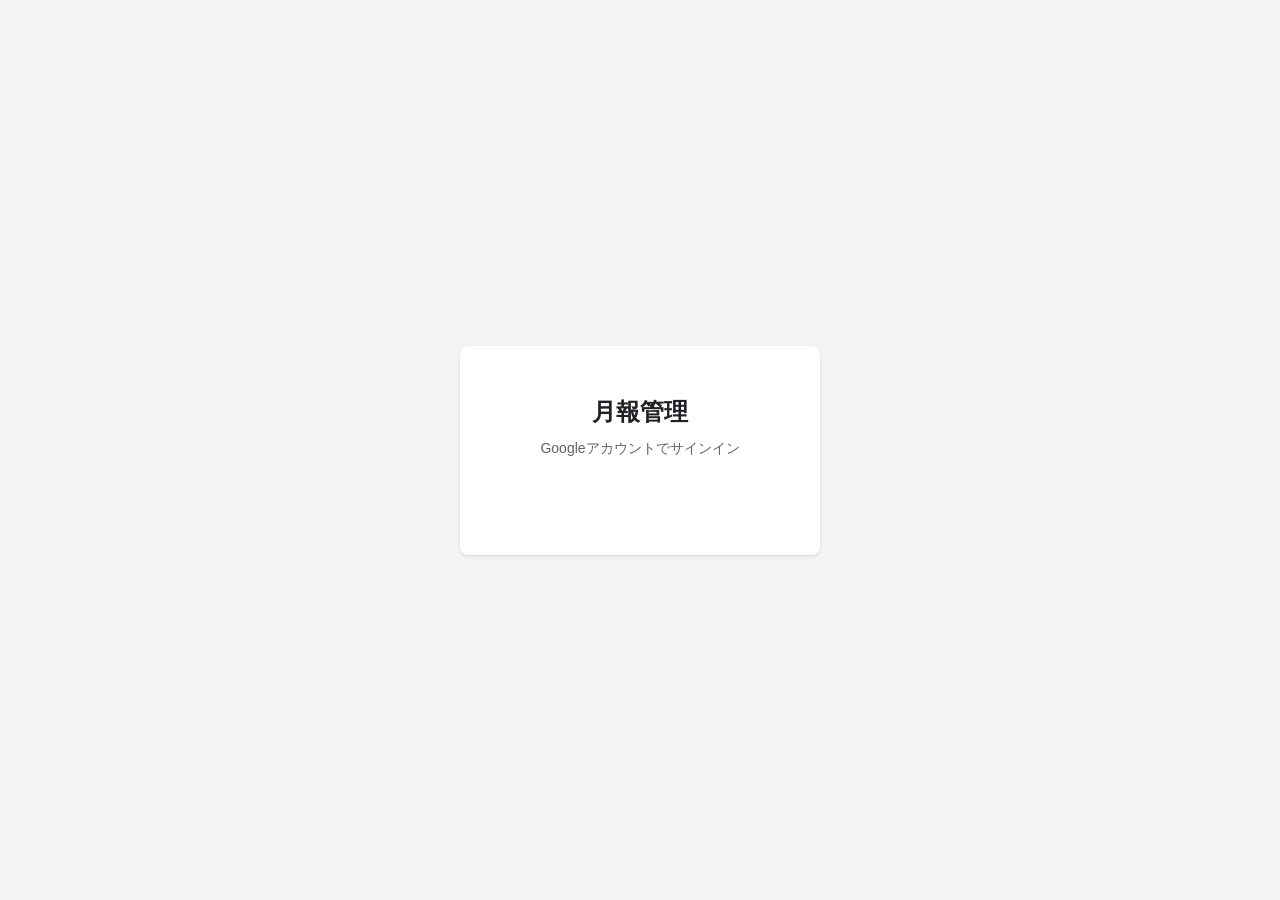
<file: docs/staff/index.html>
<!DOCTYPE html>
<html lang="ja">
<head>
  <meta charset="UTF-8">
  <meta name="viewport" content="width=device-width, initial-scale=1.0">
  <meta name="robots" content="noindex,nofollow">
  <title>月報管理ダッシュボード</title>
  <link rel="stylesheet" href="css/dashboard.css?v=20260623a">
</head>
<body>

  <!-- ログイン画面 -->
  <div id="screen-login" class="screen active">
    <div class="login-box">
      <h1>月報管理</h1>
      <p class="login-sub">Googleアカウントでサインイン</p>
      <div id="g-signin-btn" style="display:flex;justify-content:center;margin:24px 0"></div>
      <p id="login-loading" class="login-sub hidden">ログイン中...</p>
      <p id="login-error" class="error-msg hidden">アクセス権限がありません</p>
    </div>
  </div>

  <!-- メイン画面 -->
  <div id="screen-main" class="screen">

    <header class="header">
      <h1 class="header-title">月報管理ダッシュボード</h1>
      <div class="header-controls">
        <input type="month" id="input-yearmonth" class="input-month">
        <button class="btn btn-outline" id="btn-driver-master">マスタ管理</button>
        <button class="btn btn-outline" id="btn-export">CSV出力</button>
        <button class="btn btn-ghost" id="btn-logout">ログアウト</button>
      </div>
    </header>

    <main class="main-content">

      <!-- 統計カード -->
      <section class="stats-row" id="stats-row">
        <div class="stat-card">
          <div class="stat-value" id="stat-total">-</div>
          <div class="stat-label">提出総数</div>
        </div>
        <div class="stat-card pending">
          <div class="stat-value" id="stat-pending">-</div>
          <div class="stat-label">確認待ち</div>
        </div>
        <div class="stat-card confirmed">
          <div class="stat-value" id="stat-confirmed">-</div>
          <div class="stat-label">確定済み</div>
        </div>
        <div class="stat-card error">
          <div class="stat-value" id="stat-error">-</div>
          <div class="stat-label">OCRエラー</div>
        </div>
      </section>

      <!-- ドライバー一覧 -->
      <section class="table-section">
        <div class="table-header">
          <h2>ドライバー別 提出状況</h2>
          <button class="btn btn-sm btn-outline" id="btn-refresh">更新</button>
        </div>
        <div class="table-wrap">
          <table id="driver-table">
            <thead>
              <tr>
                <th>ドライバー名</th>
                <th>現場</th>
                <th>稼働日数</th>
                <th>請求金額</th>
                <th>走行距離</th>
                <th>超過km</th>
                <th>ステータス</th>
                <th>OCR完了</th>
                <th></th>
              </tr>
            </thead>
            <tbody id="driver-tbody">
              <tr><td colspan="9" class="empty-cell">データを読み込んでいます...</td></tr>
            </tbody>
          </table>
        </div>
      </section>

    </main>
  </div>

  <!-- OCR確認画面 -->
  <div id="screen-ocr" class="screen">
    <header class="header">
      <button class="btn btn-ghost" id="btn-back-to-list">← 一覧に戻る</button>
      <h2 id="ocr-header-title" class="header-title">-</h2>
      <a id="ocr-file-link" href="#" target="_blank" class="btn btn-outline">月報ファイルを開く ↗</a>
      <a id="ocr-original-link" href="#" target="_blank" class="btn btn-outline hidden">原本 ↗</a>
      <a id="ocr-folder-link" href="#" target="_blank" class="btn btn-outline hidden">フォルダを開く ↗</a>
    </header>

    <main class="main-content">
      <div class="ocr-layout">

        <!-- 日別データテーブル -->
        <section class="ocr-table-section">
          <div class="ocr-summary" id="ocr-summary">
            <span>単価: <strong id="ocr-unit-price">-</strong></span>
            <span>稼働日数: <strong id="ocr-working-days">-</strong> 日</span>
            <span>請求合計: <strong id="ocr-billing">-</strong></span>
            <span>走行距離: <strong id="ocr-total-distance">-</strong> km</span>
            <span>超過km: <strong id="ocr-total-over-km">-</strong> km</span>
          </div>
          <div class="table-wrap">
            <table id="ocr-table">
              <thead>
                <tr>
                  <th>日</th>
                  <th>開始時間</th>
                  <th>終了時間</th>
                  <th>個数</th>
                  <th>走行距離(km)</th>
                  <th>超過km</th>
                  <th>稼働</th>
                </tr>
              </thead>
              <tbody id="ocr-tbody"></tbody>
            </table>
          </div>
        </section>

        <!-- 立替明細セクション -->
        <section class="ocr-table-section expense-section">
          <div class="table-header">
            <h3 class="expense-title">立替明細</h3>
          </div>
          <div class="table-wrap">
            <table id="expense-table">
              <thead>
                <tr>
                  <th>#</th>
                  <th>区分</th>
                  <th>金額</th>
                  <th>内容</th>
                </tr>
              </thead>
              <tbody id="expense-tbody">
                <tr><td colspan="4" class="empty-cell">立替なし</td></tr>
              </tbody>
            </table>
          </div>
        </section>

        <!-- 備考セクション -->
        <section class="ocr-table-section expense-section" id="note-section">
          <div class="table-header">
            <h3 class="expense-title">備考</h3>
          </div>
          <div id="note-content" class="note-content">-</div>
        </section>

        <!-- 添付ファイルセクション -->
        <section class="ocr-table-section expense-section" id="attachment-section">
          <div class="table-header">
            <h3 class="expense-title">添付ファイル</h3>
          </div>
          <div id="attachment-links" class="attachment-links"></div>
        </section>

      </div>

      <!-- 操作ボタン -->
      <div class="ocr-actions">
        <button class="btn btn-outline" id="btn-save-correction">修正を保存</button>
        <button class="btn btn-confirm" id="btn-confirm-month" disabled>この月を確定する</button>
      </div>

    </main>
  </div>

  <!-- ドライバーマスタ管理画面 -->
  <div id="screen-driver-master" class="screen">
    <header class="header">
      <button class="btn btn-ghost" id="btn-back-from-master">← 一覧に戻る</button>
      <h2 class="header-title">ドライバーマスタ管理</h2>
    </header>
    <main class="main-content">

      <!-- 未登録ユーザーセクション -->
      <section class="table-section" style="margin-bottom:16px">
        <div class="table-header">
          <h2>未登録ユーザー</h2>
        </div>
        <div class="table-wrap">
          <table>
            <thead>
              <tr>
                <th>アクセス日時</th>
                <th>表示名</th>
                <th>LINEユーザーID</th>
                <th></th>
              </tr>
            </thead>
            <tbody id="unregistered-tbody">
              <tr><td colspan="4" class="empty-cell">読み込み中...</td></tr>
            </tbody>
          </table>
        </div>
      </section>

      <!-- 登録済みドライバーセクション -->
      <section class="table-section">
        <div class="table-header">
          <h2>登録済みドライバー</h2>
          <button class="btn btn-sm btn-outline" id="btn-add-driver">＋ 新規追加</button>
        </div>
        <div class="table-wrap">
          <table>
            <thead>
              <tr>
                <th>ドライバー名</th>
                <th>現場名</th>
                <th>単価(税別)</th>
                <th>基準拘束時間(分)</th>
                <th>休憩時間(分)</th>
                <th>状態</th>
                <th></th>
              </tr>
            </thead>
            <tbody id="driver-master-tbody">
              <tr><td colspan="7" class="empty-cell">読み込み中...</td></tr>
            </tbody>
          </table>
        </div>
      </section>

    </main>
  </div>

  <!-- CSV出力モーダル -->
  <div id="modal-export" class="modal hidden">
    <div class="modal-box">
      <h3>CSV出力</h3>
      <p id="export-yearmonth-label"></p>
      <div class="table-wrap" style="margin: 16px 0;">
        <table id="export-table">
          <thead>
            <tr>
              <th>ドライバー名</th><th>現場</th><th>稼働日数</th>
              <th>実働時間(h)</th><th>単価</th><th>請求金額</th>
              <th>個数合計</th><th>走行距離合計(km)</th><th>超過km合計</th>
            </tr>
          </thead>
          <tbody id="export-tbody"></tbody>
        </table>
      </div>
      <div class="modal-actions">
        <button class="btn btn-ghost" id="btn-modal-close">閉じる</button>
        <button class="btn btn-primary" id="btn-download-csv">CSVダウンロード</button>
      </div>
    </div>
  </div>
  <!-- ドライバー追加・編集モーダル -->
  <div id="modal-driver" class="modal hidden">
    <div class="modal-box">
      <h3 id="modal-driver-title">ドライバー追加</h3>
      <div class="form-grid">
        <label class="form-field form-field-full">LINEユーザーID
          <input id="driver-uid" type="text" placeholder="U1234567890abcdef...">
        </label>
        <label class="form-field">ドライバー名
          <input id="driver-name" type="text" placeholder="山田 太郎">
        </label>
        <label class="form-field">現場名
          <input id="driver-site" type="text" placeholder="〇〇営業所">
        </label>
        <label class="form-field">単価（税別）
          <input id="driver-unit-price" type="number" min="0" placeholder="0">
        </label>
        <label class="form-field">基準拘束時間（分）
          <input id="driver-base-min" type="number" min="0" placeholder="0">
        </label>
        <label class="form-field">休憩時間（分）
          <input id="driver-break-min" type="number" min="0" placeholder="0">
        </label>
      </div>
      <div class="modal-actions">
        <button class="btn btn-ghost" id="btn-driver-modal-cancel">キャンセル</button>
        <button class="btn btn-primary" id="btn-driver-modal-save">保存</button>
      </div>
    </div>
  </div>

  <div id="modal-overlay" class="modal-overlay hidden"></div>

  <!-- トースト -->
  <div id="toast" class="toast hidden"></div>

  <script src="https://accounts.google.com/gsi/client" defer></script>
  <script src="../config.js?v=20260623a"></script>
  <script src="js/dashboard.js?v=20260626b" defer></script>
</body>
</html>
</file>
<file: docs/staff/css/dashboard.css>
*, *::before, *::after { box-sizing: border-box; margin: 0; padding: 0; }

:root {
  --bg:       #f1f3f4;
  --surface:  #ffffff;
  --border:   #dadce0;
  --text:     #202124;
  --text-sub: #5f6368;
  --primary:  #1a73e8;
  --success:  #34a853;
  --warning:  #f29900;
  --danger:   #ea4335;
  --radius:   8px;
}

body {
  background: var(--bg);
  color: var(--text);
  font-family: 'Helvetica Neue', Arial, 'Hiragino Kaku Gothic ProN', sans-serif;
  font-size: 14px;
  line-height: 1.5;
}

/* ===== 画面切り替え ===== */
.screen { display: none; }
.screen.active { display: flex; flex-direction: column; min-height: 100vh; }

/* ===== ログイン ===== */
#screen-login {
  align-items: center;
  justify-content: center;
  background: var(--bg);
}
.login-box {
  background: var(--surface);
  border-radius: var(--radius);
  padding: 48px 40px;
  width: 360px;
  box-shadow: 0 1px 3px rgba(0,0,0,0.12);
  text-align: center;
}
.login-box h1 { font-size: 24px; margin-bottom: 8px; }
.login-sub { color: var(--text-sub); margin-bottom: 24px; }
.input-token {
  width: 100%;
  border: 1px solid var(--border);
  border-radius: var(--radius);
  padding: 10px 14px;
  font-size: 15px;
  margin-bottom: 16px;
  outline: none;
}
.input-token:focus { border-color: var(--primary); }

/* ===== ヘッダー ===== */
.header {
  background: var(--surface);
  border-bottom: 1px solid var(--border);
  padding: 0 24px;
  height: 60px;
  display: flex;
  align-items: center;
  gap: 16px;
  position: sticky;
  top: 0;
  z-index: 10;
}
.header-title {
  font-size: 18px;
  font-weight: 600;
  flex: 1;
}
.input-month {
  border: 1px solid var(--border);
  border-radius: var(--radius);
  padding: 6px 10px;
  font-size: 14px;
  outline: none;
}
.input-month:focus { border-color: var(--primary); }

/* ===== メインコンテンツ ===== */
.main-content { padding: 24px; flex: 1; }

/* ===== 統計カード ===== */
.stats-row {
  display: grid;
  grid-template-columns: repeat(4, 1fr);
  gap: 16px;
  margin-bottom: 24px;
}
.stat-card {
  background: var(--surface);
  border-radius: var(--radius);
  padding: 20px 24px;
  border-left: 4px solid var(--border);
  box-shadow: 0 1px 2px rgba(0,0,0,0.08);
}
.stat-card.pending   { border-left-color: var(--warning); }
.stat-card.confirmed { border-left-color: var(--success); }
.stat-card.error     { border-left-color: var(--danger);  }
.stat-value { font-size: 32px; font-weight: 700; line-height: 1; margin-bottom: 6px; }
.stat-label { font-size: 13px; color: var(--text-sub); }

/* ===== テーブルセクション ===== */
.table-section {
  background: var(--surface);
  border-radius: var(--radius);
  box-shadow: 0 1px 2px rgba(0,0,0,0.08);
  overflow: hidden;
}
.table-header {
  display: flex;
  align-items: center;
  justify-content: space-between;
  padding: 16px 20px;
  border-bottom: 1px solid var(--border);
}
.table-header h2 { font-size: 15px; font-weight: 600; }
.table-wrap { overflow-x: auto; }

table {
  width: 100%;
  border-collapse: collapse;
}
thead th {
  background: #f8f9fa;
  padding: 10px 16px;
  text-align: left;
  font-size: 12px;
  font-weight: 600;
  color: var(--text-sub);
  text-transform: uppercase;
  letter-spacing: 0.04em;
  border-bottom: 1px solid var(--border);
  white-space: nowrap;
}
tbody td {
  padding: 12px 16px;
  border-bottom: 1px solid #f1f3f4;
  vertical-align: middle;
}
tbody tr:last-child td { border-bottom: none; }
tbody tr:hover { background: #f8f9fa; }
.empty-cell { color: var(--text-sub); text-align: center; padding: 32px; }

/* ===== ステータスバッジ ===== */
.badge {
  display: inline-block;
  padding: 3px 10px;
  border-radius: 100px;
  font-size: 12px;
  font-weight: 600;
}
.badge-未処理  { background: #f1f3f4; color: var(--text-sub); }
.badge-OCR中   { background: #e8f0fe; color: var(--primary); }
.badge-確認待ち { background: #fef7e0; color: #b06000; }
.badge-確定    { background: #e6f4ea; color: #137333; }
.badge-OCRエラー { background: #fce8e6; color: #c5221f; }
.badge-稼働 { background: #e6f4ea; color: #137333; }
.badge-停止 { background: #fce8e6; color: #c5221f; }

/* ===== OCR確認画面 ===== */
#ocr-table tbody td { padding: 4px 16px; }
.ocr-layout { display: flex; flex-direction: column; gap: 16px; }
.ocr-table-section {
  background: var(--surface);
  border-radius: var(--radius);
  box-shadow: 0 1px 2px rgba(0,0,0,0.08);
  overflow: hidden;
}
.ocr-summary {
  display: flex;
  gap: 32px;
  padding: 16px 20px;
  border-bottom: 1px solid var(--border);
  font-size: 15px;
}
.ocr-summary strong { font-size: 18px; color: var(--primary); }

.ocr-actions {
  display: flex;
  justify-content: flex-end;
  gap: 12px;
  padding: 16px 0;
}

/* OCRテーブル入力セル */
.time-input {
  border: 1px solid transparent;
  border-radius: 4px;
  padding: 4px 6px;
  font-size: 13px;
  width: 80px;
  background: transparent;
  font-family: 'Courier New', monospace;
}
.time-input:hover { border-color: var(--border); background: #f8f9fa; }
.time-input:focus { border-color: var(--primary); background: #fff; outline: none; }
.time-input.modified { background: #fff8e1; border-color: var(--warning); }

.working-dot {
  width: 10px; height: 10px;
  border-radius: 50%;
  display: inline-block;
}
.working-dot.yes { background: var(--success); }
.working-dot.no  { background: var(--border); }

/* ===== ボタン ===== */
.btn {
  display: inline-flex;
  align-items: center;
  gap: 6px;
  border: none;
  border-radius: var(--radius);
  cursor: pointer;
  font-size: 14px;
  font-weight: 500;
  padding: 8px 16px;
  transition: background 0.1s, opacity 0.1s;
  text-decoration: none;
  white-space: nowrap;
}
.btn:disabled { opacity: 0.4; cursor: not-allowed; }
.btn-primary { background: var(--primary); color: #fff; }
.btn-primary:hover:not(:disabled) { background: #1765cc; }
.btn-outline { background: #fff; color: var(--primary); border: 1px solid var(--primary); }
.btn-outline:hover:not(:disabled) { background: #e8f0fe; }
.btn-ghost { background: transparent; color: var(--text-sub); }
.btn-ghost:hover { background: #f1f3f4; }
.btn-confirm { background: var(--success); color: #fff; padding: 10px 24px; font-size: 15px; }
.btn-confirm:hover:not(:disabled) { background: #2d9249; }
.btn-sm { font-size: 13px; padding: 5px 12px; }
.btn-full { width: 100%; justify-content: center; }

/* ===== モーダル ===== */
.modal {
  position: fixed;
  top: 50%; left: 50%;
  transform: translate(-50%, -50%);
  background: var(--surface);
  border-radius: var(--radius);
  padding: 28px 32px;
  width: 720px;
  max-width: 90vw;
  max-height: 80vh;
  overflow-y: auto;
  z-index: 200;
  box-shadow: 0 8px 32px rgba(0,0,0,0.18);
}
.modal h3 { font-size: 18px; margin-bottom: 8px; }
.modal-overlay {
  position: fixed; inset: 0;
  background: rgba(0,0,0,0.4);
  z-index: 199;
}
.modal-actions { display: flex; justify-content: flex-end; gap: 12px; margin-top: 16px; }

/* ===== エラー・トースト ===== */
.error-msg { color: var(--danger); font-size: 13px; margin-top: 8px; }
.toast {
  position: fixed;
  bottom: 24px; left: 50%;
  transform: translateX(-50%);
  background: #3c4043;
  color: #fff;
  padding: 10px 20px;
  border-radius: 100px;
  font-size: 14px;
  z-index: 300;
}
/* ===== 立替 ===== */
.expense-section { margin-top: 4px; }
.expense-title { font-size: 14px; font-weight: 600; }
.note-content {
  padding: 12px 20px;
  font-size: 14px;
  line-height: 1.7;
  white-space: pre-wrap;
  color: var(--text);
}

/* ===== 添付ファイル ===== */
.attachment-links { padding: 4px 20px 8px; }
.attachment-link {
  display: block;
  color: var(--primary);
  font-size: 14px;
  padding: 8px 0;
  text-decoration: none;
  border-bottom: 1px solid var(--border);
}
.attachment-link:last-child { border-bottom: none; }
.attachment-link:hover { text-decoration: underline; }

/* ===== ドライバーマスタ管理 モーダルフォーム ===== */
.modal-box { width: 100%; }
.form-grid {
  display: grid;
  grid-template-columns: 1fr 1fr;
  gap: 12px;
  margin: 16px 0;
}
.form-field {
  display: flex;
  flex-direction: column;
  gap: 4px;
  font-size: 13px;
  color: var(--text-sub);
}
.form-field-full { grid-column: 1 / -1; }
.form-field input {
  padding: 8px 10px;
  border: 1px solid var(--border);
  border-radius: var(--radius);
  font-size: 14px;
  outline: none;
}
.form-field input:focus { border-color: var(--primary); }
.form-field input[readonly] { cursor: default; color: var(--text-sub); }

/* ===== 超過km ハイライト ===== */
.over-km-row { background: #fff3cd !important; }
.over-km-row td { background: transparent; }
.over-km-badge {
  display: inline-block;
  background: var(--warning);
  color: #fff;
  font-size: 11px;
  font-weight: 600;
  border-radius: 4px;
  padding: 1px 5px;
  margin-left: 4px;
}

/* ===== km入力セル ===== */
.km-input {
  width: 70px;
  padding: 3px 6px;
  border: 1px solid var(--border);
  border-radius: 4px;
  font-size: 13px;
  text-align: right;
}
.km-input:focus { border-color: var(--primary); outline: none; }

.hidden { display: none !important; }
</file>
